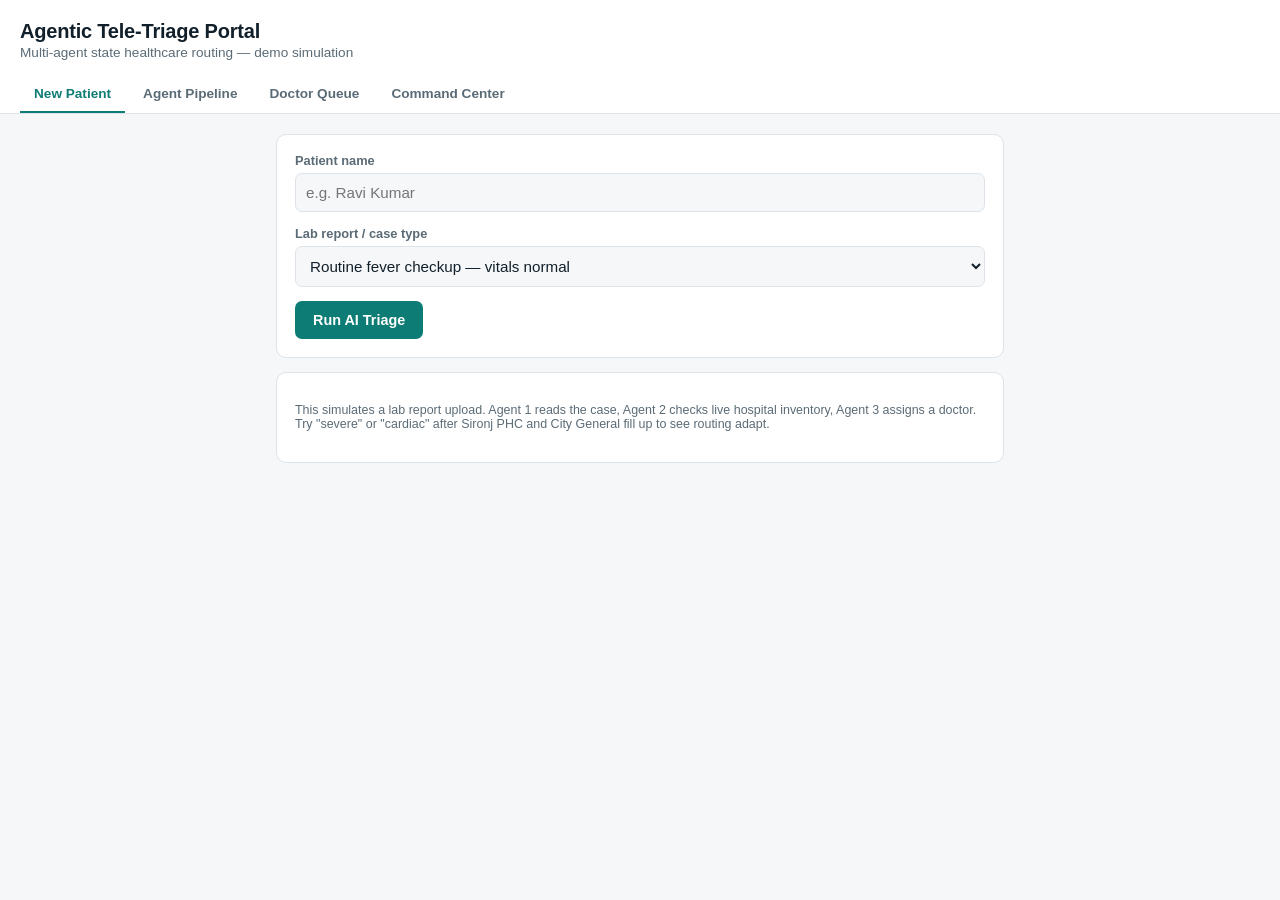
<file: Agentic Tele-Triage Portal — Demo.html>
<!DOCTYPE html>
<html lang="en">
<head>
<meta charset="UTF-8">
<meta name="viewport" content="width=device-width, initial-scale=1, viewport-fit=cover">
<title>Agentic Tele-Triage Portal</title>
<style>
:root{
  --bg:#F5F7F9; --panel:#FFFFFF; --border:#DDE3E8; --text:#12202B; --muted:#5B6B76;
  --accent:#0D7C74; --accent-dim:#0D7C7420; --green:#1A8A4A; --green-bg:#E7F5EC;
  --amber:#B4740E; --amber-bg:#FBF0DD; --red:#C23A2E; --red-bg:#FBE7E4;
  --mono:'SFMono-Regular',Consolas,'Liberation Mono',Menlo,monospace;
}
@media (prefers-color-scheme: dark){
  :root:not([data-theme="light"]){
    --bg:#0D1417; --panel:#151F24; --border:#26343B; --text:#E7EEF1; --muted:#8DA0AB;
    --green-bg:#12291D; --amber-bg:#2B2210; --red-bg:#2B1815;
  }
}
:root[data-theme="dark"]{
  --bg:#0D1417; --panel:#151F24; --border:#26343B; --text:#E7EEF1; --muted:#8DA0AB;
  --green-bg:#12291D; --amber-bg:#2B2210; --red-bg:#2B1815;
}
*{box-sizing:border-box;}
html{scroll-padding-top:env(safe-area-inset-top,0px);}
body{
  margin:0; background:var(--bg); color:var(--text);
  font-family:-apple-system,BlinkMacSystemFont,'Segoe UI',Roboto,sans-serif;
  padding-top:env(safe-area-inset-top,0px); padding-bottom:env(safe-area-inset-bottom,0px);
}
header{
  padding:20px 20px 0; border-bottom:1px solid var(--border); background:var(--panel);
  padding-top:calc(20px + env(safe-area-inset-top,0px));
}
header h1{margin:0 0 2px; font-size:1.25rem; letter-spacing:-0.01em;}
header p{margin:0 0 16px; color:var(--muted); font-size:0.85rem;}
nav{display:flex; gap:4px; overflow-x:auto;}
nav button{
  background:none; border:none; padding:10px 14px; font-size:0.85rem; color:var(--muted);
  cursor:pointer; border-bottom:2px solid transparent; white-space:nowrap; font-weight:600;
}
nav button.active{color:var(--accent); border-bottom-color:var(--accent);}
main{max-width:760px; margin:0 auto; padding:20px 16px 60px;}
.view{display:none;} .view.active{display:block;}
.card{background:var(--panel); border:1px solid var(--border); border-radius:10px; padding:18px; margin-bottom:14px;}
label{display:block; font-size:0.8rem; color:var(--muted); margin-bottom:5px; font-weight:600;}
select,input[type=text]{
  width:100%; padding:10px; border:1px solid var(--border); border-radius:7px;
  background:var(--bg); color:var(--text); font-size:0.95rem; margin-bottom:14px;
}
button.primary{
  background:var(--accent); color:#fff; border:none; padding:11px 18px; border-radius:7px;
  font-size:0.9rem; font-weight:600; cursor:pointer;
}
button.ghost{
  background:transparent; border:1px solid var(--border); color:var(--text);
  padding:7px 12px; border-radius:6px; font-size:0.8rem; cursor:pointer; font-weight:600;
}
.badge{display:inline-block; padding:2px 9px; border-radius:20px; font-size:0.72rem; font-weight:700;}
.badge.Green{background:var(--green-bg); color:var(--green);}
.badge.Yellow{background:var(--amber-bg); color:var(--amber);}
.badge.Red{background:var(--red-bg); color:var(--red);}
.agent-step{border-left:3px solid var(--accent); padding:4px 0 4px 14px; margin-bottom:14px;}
.agent-step h3{margin:0 0 4px; font-size:0.85rem;}
.agent-step p{margin:0; font-size:0.88rem; color:var(--muted); line-height:1.45;}
.mono{font-family:var(--mono); font-size:0.85rem;}
table{width:100%; border-collapse:collapse; font-size:0.85rem;}
th,td{text-align:left; padding:8px 6px; border-bottom:1px solid var(--border);}
th{color:var(--muted); font-weight:600; font-size:0.72rem; text-transform:uppercase; letter-spacing:.03em;}
.stat-low{color:var(--red); font-weight:700;} .stat-mid{color:var(--amber); font-weight:700;}
.overflow-x{overflow-x:auto;}
.alert{border-radius:8px; padding:12px 14px; margin-bottom:10px; background:var(--amber-bg); border:1px solid var(--amber);}
.alert.crit{background:var(--red-bg); border-color:var(--red);}
.alert p{margin:0 0 8px; font-size:0.85rem;}
.empty{color:var(--muted); font-size:0.88rem; padding:20px 0; text-align:center;}
.patient-row{display:flex; justify-content:space-between; align-items:center; padding:10px 0; border-bottom:1px solid var(--border); gap:10px;}
.patient-row:last-child{border-bottom:none;}
.pname{font-weight:600; font-size:0.9rem;} .psub{font-size:0.78rem; color:var(--muted);}
.bar-track{background:var(--border); border-radius:5px; height:6px; width:80px; overflow:hidden;}
.bar-fill{background:var(--accent); height:100%;}
</style>
</head>
<body>
<header>
  <h1>Agentic Tele-Triage Portal</h1>
  <p>Multi-agent state healthcare routing — demo simulation</p>
  <nav>
    <button data-tab="intake" class="active">New Patient</button>
    <button data-tab="pipeline">Agent Pipeline</button>
    <button data-tab="doctor">Doctor Queue</button>
    <button data-tab="command">Command Center</button>
  </nav>
</header>
<main>

<div class="view active" id="intake">
  <div class="card">
    <label>Patient name</label>
    <input type="text" id="pname" placeholder="e.g. Ravi Kumar">
    <label>Lab report / case type</label>
    <select id="ptype">
      <option value="normal">Routine fever checkup — vitals normal</option>
      <option value="moderate">Dengue — moderate, platelets low</option>
      <option value="severe">Dengue — severe, platelets critical</option>
      <option value="cardiac">Acute cardiac event</option>
    </select>
    <button class="primary" onclick="submitPatient()">Run AI Triage</button>
  </div>
  <div class="card">
    <p class="psub">This simulates a lab report upload. Agent 1 reads the case, Agent 2 checks live hospital inventory, Agent 3 assigns a doctor. Try "severe" or "cardiac" after Sironj PHC and City General fill up to see routing adapt.</p>
  </div>
</div>

<div class="view" id="pipeline"><div id="pipeline-body"></div></div>
<div class="view" id="doctor"><div id="doctor-body"></div></div>
<div class="view" id="command"><div id="command-body"></div></div>

</main>
<script>
const hospitals = [
  {id:'h1', name:'Rampur District Hospital', district:'Rampur · Rural', icu:1, plt:8, hemat:true, cardio:false, docs:[{n:'Dr. Nair', load:2}]},
  {id:'h2', name:'Sironj PHC', district:'Sironj · Rural', icu:0, plt:2, hemat:false, cardio:false, docs:[{n:'Dr. Verma', load:1}]},
  {id:'h3', name:'City General', district:'State Capital · Metro', icu:4, plt:20, hemat:true, cardio:true, docs:[{n:'Dr. Rao', load:9},{n:'Dr. Iyer', load:7}]},
  {id:'h4', name:'Lakhanpur CHC', district:'Lakhanpur · Rural', icu:2, plt:12, hemat:true, cardio:false, docs:[{n:'Dr. Singh', load:1}]}
];
const CASES = {
  normal:{label:'Routine fever checkup', sev:'Green', icu:0, plt:0, spec:null},
  moderate:{label:'Dengue — moderate', sev:'Yellow', icu:0, plt:2, spec:null},
  severe:{label:'Dengue — severe (critical)', sev:'Red', icu:1, plt:5, spec:'hemat'},
  cardiac:{label:'Acute cardiac event', sev:'Red', icu:1, plt:0, spec:'cardio'}
};
let patients = []; let pid = 1; let lastLog = null;

document.querySelectorAll('nav button').forEach(b=>b.addEventListener('click',()=>switchTab(b.dataset.tab)));
function switchTab(tab){
  document.querySelectorAll('nav button').forEach(b=>b.classList.toggle('active', b.dataset.tab===tab));
  document.querySelectorAll('.view').forEach(v=>v.classList.toggle('active', v.id===tab));
  render();
}

function submitPatient(){
  const name = document.getElementById('pname').value.trim() || ('Patient #'+pid);
  const key = document.getElementById('ptype').value;
  const c = CASES[key];
  const need = {icu:c.icu, plt:c.plt, spec:c.spec};

  // Agent 2: filter hospitals with sufficient physical resources
  const eligible = hospitals.filter(h => h.icu>=need.icu && h.plt>=need.plt && (!need.spec || h[need.spec]));

  let steps = [];
  steps.push({title:'Agent 1 — Clinical Triage', text:`Diagnosis: "${c.label}". Severity scored ${c.sev}. Required resources: ${need.icu} ICU bed(s), ${need.plt} platelet unit(s)${need.spec? ', '+(need.spec==='hemat'?'a hematologist':'a cardiologist'):''}.`});

  if(eligible.length===0){
    steps.push({title:'Agent 2 — Resource Allocator', text:'No facility in the network currently holds the required beds/stock/specialist. Escalating to state command center for manual override.'});
    steps.push({title:'Agent 3 — Routing & Load Balancing', text:'No assignment made. Patient held in escalation queue.'});
    patients.unshift({id:pid++, name, label:c.label, sev:c.sev, hospital:'— Escalated —', doc:'—', status:'escalated'});
  } else {
    steps.push({title:'Agent 2 — Resource Allocator', text:`${eligible.length} of ${hospitals.length} facilities have the physical capacity: ${eligible.map(h=>h.name).join(', ')}.`});
    // Agent 3: pick doctor with lowest load among eligible hospitals
    let best=null;
    eligible.forEach(h=>h.docs.forEach(d=>{ if(!best || d.load<best.doc.load) best={hospital:h, doc:d}; }));
    best.hospital.icu -= need.icu; best.hospital.plt -= need.plt; best.doc.load += 1;
    steps.push({title:'Agent 3 — Routing & Load Balancing', text:`Assigned to ${best.doc.n} at ${best.hospital.name} (lowest current caseload among eligible facilities). Resources reserved automatically.`});
    patients.unshift({id:pid++, name, label:c.label, sev:c.sev, hospital:best.hospital.name, doc:best.doc.n, status: c.sev==='Green' ? 'pending' : 'auto-routed'});
  }
  lastLog = steps;
  document.getElementById('pname').value='';
  switchTab('pipeline');
}

function render(){
  renderPipeline(); renderDoctor(); renderCommand();
}
function renderPipeline(){
  const el = document.getElementById('pipeline-body');
  if(!lastLog){ el.innerHTML='<div class="card empty">Submit a patient to see the three agents process it in real time.</div>'; return; }
  el.innerHTML = '<div class="card">'+lastLog.map(s=>`<div class="agent-step"><h3>${s.title}</h3><p>${s.text}</p></div>`).join('')+'</div>';
}
function renderDoctor(){
  const el = document.getElementById('doctor-body');
  if(patients.length===0){ el.innerHTML='<div class="card empty">No patients routed yet.</div>'; return; }
  const rows = patients.map(p=>{
    const action = (p.sev==='Green' && p.status==='pending')
      ? `<button class="ghost" onclick="approve(${p.id})">Approve & send SMS</button>`
      : p.status==='approved' ? '<span class="psub">SMS sent — no visit needed</span>'
      : p.status==='escalated' ? '<span class="psub">Awaiting manual override</span>'
      : '<span class="psub">En route — resources reserved</span>';
    return `<div class="patient-row"><div><div class="pname">${p.name} <span class="badge ${p.sev}">${p.sev}</span></div><div class="psub">${p.label} → ${p.doc} · ${p.hospital}</div></div>${action}</div>`;
  }).join('');
  el.innerHTML = `<div class="card"><label>All assigned doctors — combined queue</label>${rows}</div>`;
}
function approve(id){ const p=patients.find(x=>x.id===id); if(p) p.status='approved'; render(); }

function renderCommand(){
  const el = document.getElementById('command-body');
  const rows = hospitals.map(h=>{
    const icuCls = h.icu===0 ? 'stat-low' : h.icu<2 ? 'stat-mid' : '';
    const pltCls = h.plt<3 ? 'stat-low' : h.plt<8 ? 'stat-mid' : '';
    const load = h.docs.map(d=>`${d.n} (${d.load})`).join(', ');
    return `<tr><td>${h.name}<div class="psub">${h.district}</div></td><td class="${icuCls}">${h.icu}</td><td class="${pltCls}">${h.plt}</td><td class="psub">${load}</td></tr>`;
  }).join('');

  // Agent 4: shortage detection + redistribution suggestion
  const short = hospitals.filter(h=>h.icu===0 || h.plt<3);
  const surplus = hospitals.filter(h=>h.plt>=12);
  let alerts = '';
  if(short.length===0){
    alerts = '<div class="card empty">No shortage risks detected across the network.</div>';
  } else {
    alerts = short.map(h=>{
      const donor = surplus.find(s=>s.id!==h.id);
      const critical = h.icu===0;
      return `<div class="alert ${critical?'crit':''}">
        <p><strong>${h.name}</strong> — ${h.icu===0?'zero ICU beds free':''}${h.icu===0 && h.plt<3?' and ':''}${h.plt<3?'platelet stock critically low ('+h.plt+' units)':''}. Agent 4 forecast: at current draw rate this facility risks a hard stock-out within ~18–24 hrs.</p>
        ${donor ? `<button class="ghost" onclick="redistribute('${donor.id}','${h.id}')">Recommend transfer: 5 units from ${donor.name}</button>` : '<span class="psub">No surplus facility currently available to donate.</span>'}
      </div>`;
    }).join('');
  }
  el.innerHTML = `<div class="card"><label>Live facility inventory</label><div class="overflow-x"><table><tr><th>Facility</th><th>ICU</th><th>Platelets</th><th>Doctor load</th></tr>${rows}</table></div></div>
  <div class="card"><label>Agent 4 — Forecast & redistribution</label>${alerts}</div>`;
}
function redistribute(donorId, recvId){
  const donor = hospitals.find(h=>h.id===donorId), recv = hospitals.find(h=>h.id===recvId);
  const amt = Math.min(5, donor.plt);
  donor.plt -= amt; recv.plt += amt;
  render();
}
render();
</script>
</body>
</html>
</file>
